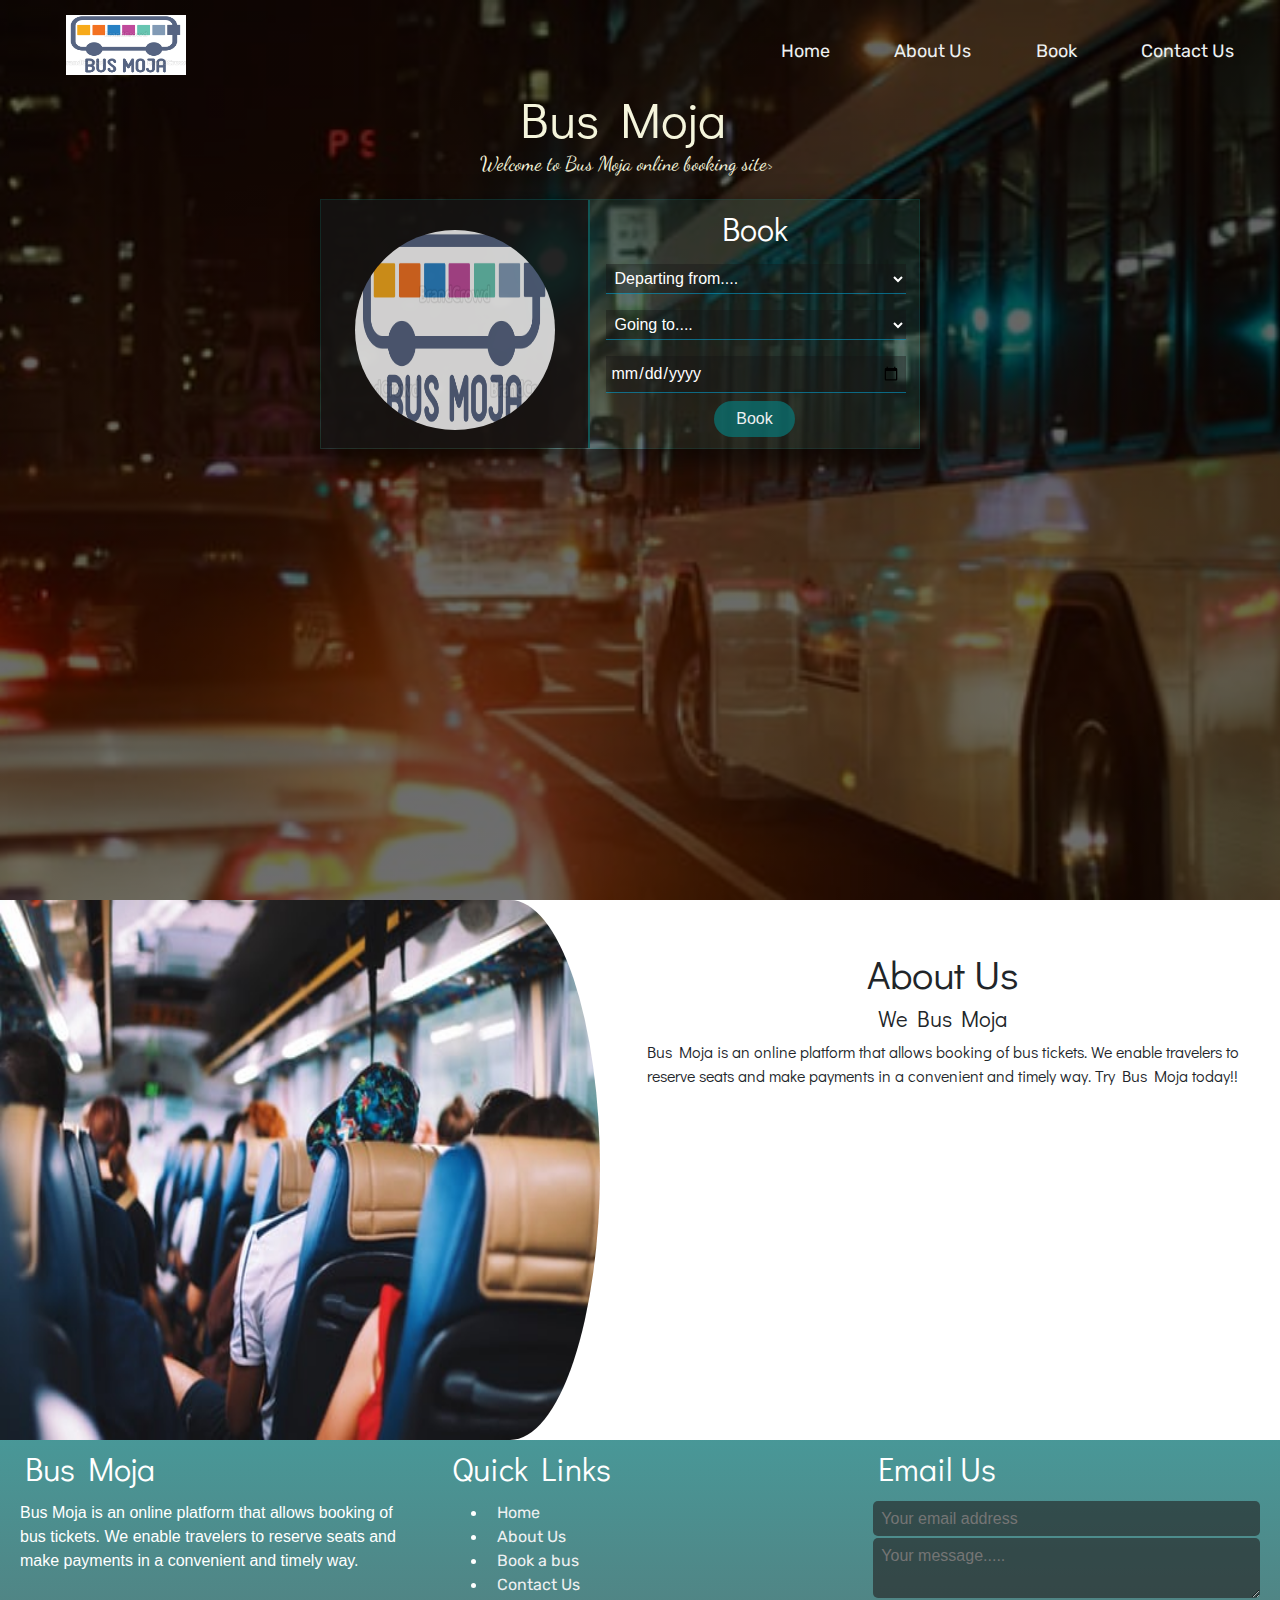
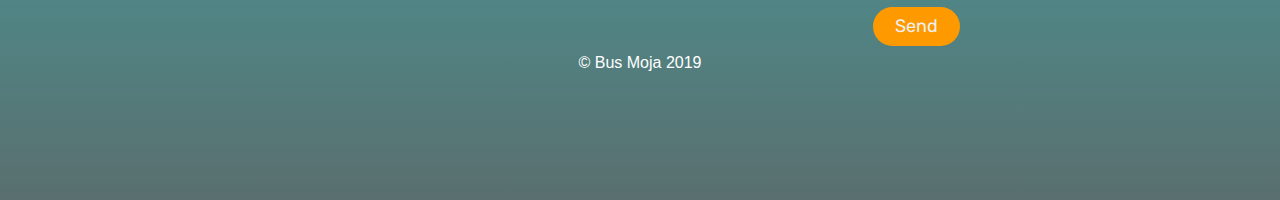
<file: index.html>
<!DOCTYPE html>
<html>
<head>
  <link href="css/bootstrap.css" rel="stylesheet" type="text/css">
  <link href="css/index.css" rel="stylesheet" type="text/css">
  <link href="css/form.css" rel="stylesheet" type="text/css">
  <title>Bus Moja</title>
</head>
<body>
  <div class="container-fluid">
    <div class="welcome">
      <div class="navbar">
        <div class="navhead">
          <img class="img" src="./images/logo2.png" alt="logo">
        </div>
        <div class="navbody">
          <ul>
            <li><a class="a" href="#">Home</a></li>
            <li><a class="a" href="#">About Us</a></li>
            <li><a class="a" href="#">Book</a></li>
            <li><a class="a" href="#">Contact Us</a></li>
          </ul>
        </div>
      </div>
      <div class="content">
        <h1>Bus Moja</h1>
        <p>Welcome to  Bus Moja online booking site></p>
        <div class="booking">
            <div class="form_left">
                <img src="./images/logo2.png" alt="form">
            </div>
            <div class="form_right">
                <h2>Book</h2>
                <form class="pizzaform" id="pizzaform">
                    <div class="departure">
                        <select id="departure" class="input" required>
                            <option value="" hidden disabled selected value>Departing from....</option>
                            <option value="">Nairobi</option>
                            <option value="">Kisumu</option>
                            <option value="">Eldoret</option>
                            <option value="">Mombasa</option>
                        </select>
                    </div>
                    <div class="crust">
                        <select id="crust" class="input" required>
                            <option value="" hidden disabled selected value>Going to....</option>
                            <option value="">Nairobi</option>
                            <option value="">Kisumu</option>
                            <option value="">Eldoret</option>
                            <option value="">Mombasa</option>
                        </select>
                    </div>
                    <div class="date">
                        <input class="input" type="date" id="date" required>
                    </div>
                    <input type="submit" value="Book" class="button" id="bookbus">
                </form>
            </div>
        </div>
      </div>
    </div>
    <div class="bottom">
      <div class="row slides">
        <div class="col-md-6 about">
          <img src="./images/bg3.jpeg" alt="bus">
        </div>
        <div class="col-md-6 text-center side">
          <h1 id="myabout">About Us</h1>
          <h2>We Bus Moja</h2>
          <p>
            Bus Moja is an online platform that allows booking of bus tickets.
            We enable travelers to reserve seats and make payments in a convenient and timely way. 
            Try Bus Moja today!!
          </p>
        </div>
      </div>
      <div class="footer" id="mycontact">
        <div class="fcontent">
          <div class="fsection about">

            <h2>Bus Moja</h2>
            <p>
              Bus Moja is an online platform that allows booking of bus tickets.
              We enable travelers to reserve seats and make payments in a convenient and timely way. 
            </p>
          </div>
          <div class="fsection links">
            <h2>Quick Links</h2>
            <ul>
              <li><a href="#">Home</a></li>
              <li><a href="#">About Us</a></li>
              <li><a href="#">Book a bus</a></li>
              <li><a href="#">Contact Us</a></li>
            </ul>
          </div>
          <div class="fsection email">
            <h2>Email Us</h2>
            <form>
              <input type="email" class="femail" name="email" placeholder="Your email address">
              <textarea name="message" class="fmessage" placeholder="Your message....."></textarea>
              <button type="submit" class="fbutton">
                <i class="fa fa-envelope"></i>
                Send</button>
            </form>
          </div>
        </div>
        <div class="footer-bottom">
          &copy; Bus Moja 2019 
        </div>
      </div>
    </div>
  </div>
</body>
<script src="js/jquery-3.4.1.js"></script>
<script src="js/scripts.js"></script>
</html>
</file>
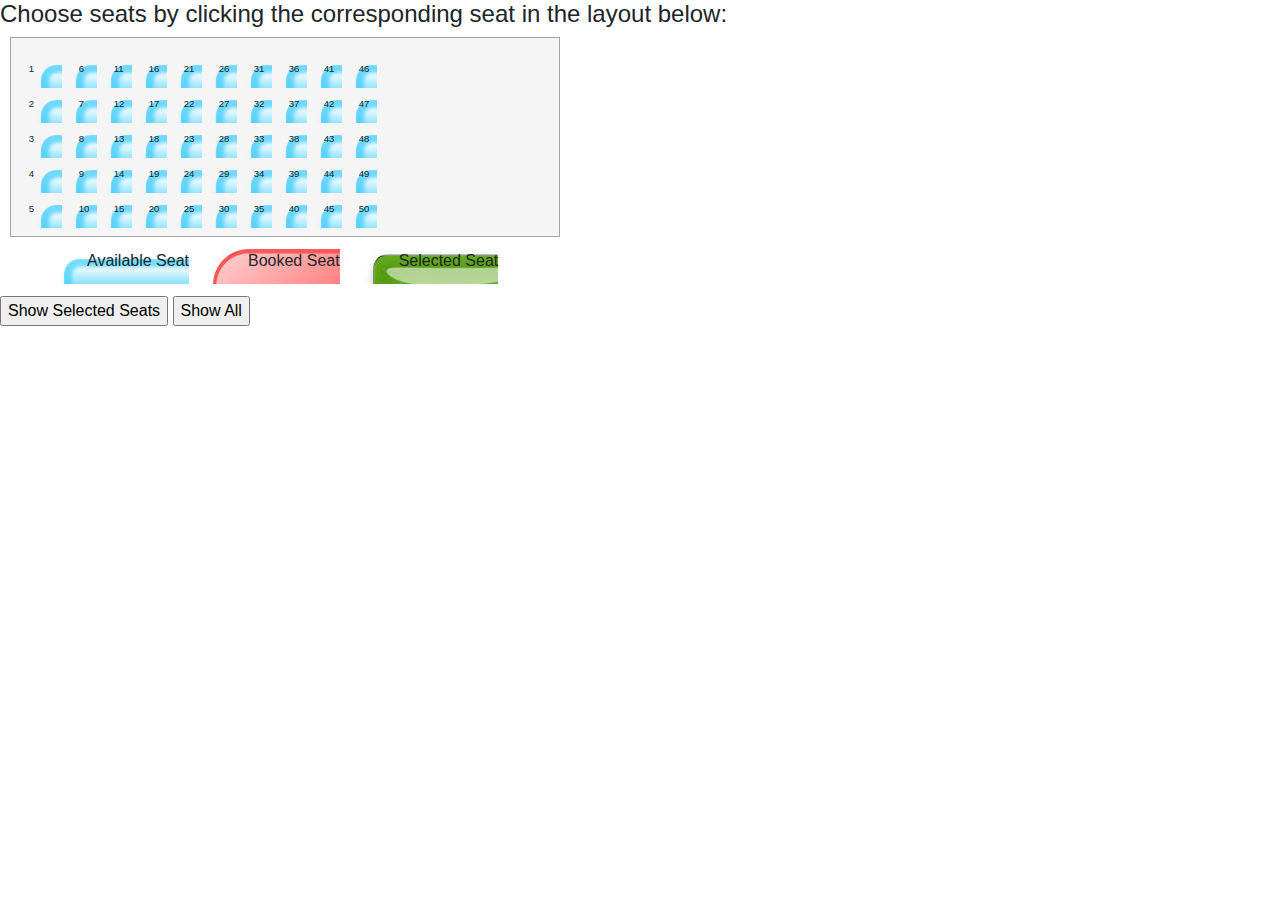
<file: busSeats.html>
<!DOCTYPE html>
<html lang="en">
<head>
    <meta charset="UTF-8">
    <meta name="viewport" content="width=device-width, initial-scale=1.0">
    <meta http-equiv="X-UA-Compatible" content="ie=edge">
    <link href="./css/bootstrap.css" rel="stylesheet" type="text/css">
    <link href="./css/busSeats.css" rel="stylesheet" type="text/css">
    <title>Book</title>
</head>
<body>
    <h4> Choose seats by clicking the corresponding seat in the layout below:</h4>
    <div id="holder"> 
        <ul  id="place">
        </ul>    
    </div>
    <div style="float:left;"> 
    <ul id="seatDescription">
        <li style="background:url('images/available.png') no-repeat scroll 0 0 transparent;">Available Seat</li>
        <li style="background:url('images/booked.jpeg') no-repeat scroll 0 0 transparent;">Booked Seat</li>
        <li style="background:url('images/selected.jpeg') no-repeat scroll 0 0 transparent;">Selected Seat</li>
    </ul>
    </div>
        <div style="clear:both;width:100%">
        <input type="button" id="btnShowNew" value="Show Selected Seats" />
        <input type="button" id="btnShow" value="Show All" />           
        </div>
</body>
<script src="https://ajax.googleapis.com/ajax/libs/jquery/3.4.1/jquery.min.js"></script>
<script src="./js/busSeats.js"></script>
</html>
</file>
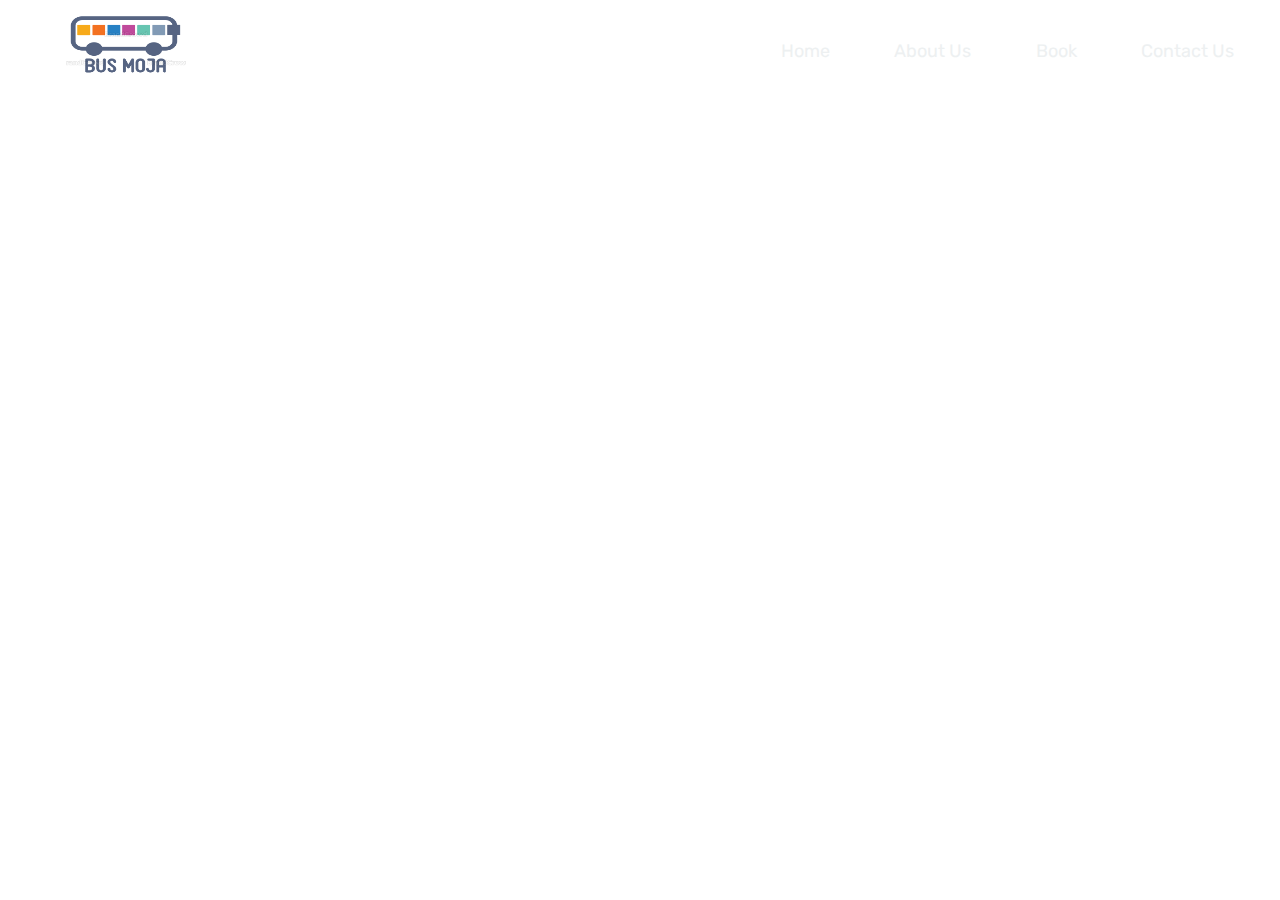
<file: navbar.html>
<!DOCTYPE html>
<html>
<head>
  <link href="css/bootstrap.css" rel="stylesheet" type="text/css">
  <link href="css/index.css" rel="stylesheet" type="text/css">
  <link href="css/form.css" rel="stylesheet" type="text/css">
  <title>Bus Moja</title>
</head>
<body>
    <div class="navbar">
        <div class="navhead">
          <img class="img" src="./images/logo2.png" alt="logo">
        </div>
        <div class="navbody">
          <ul>
            <li><a class="a" href="#">Home</a></li>
            <li><a class="a" href="#">About Us</a></li>
            <li><a class="a" href="#">Book</a></li>
            <li><a class="a" href="#">Contact Us</a></li>
          </ul>
        </div>
      </div>
</body>
<script src="js/jquery-3.4.1.js"></script>
<script src="js/scripts.js"></script>
</html>
</file>
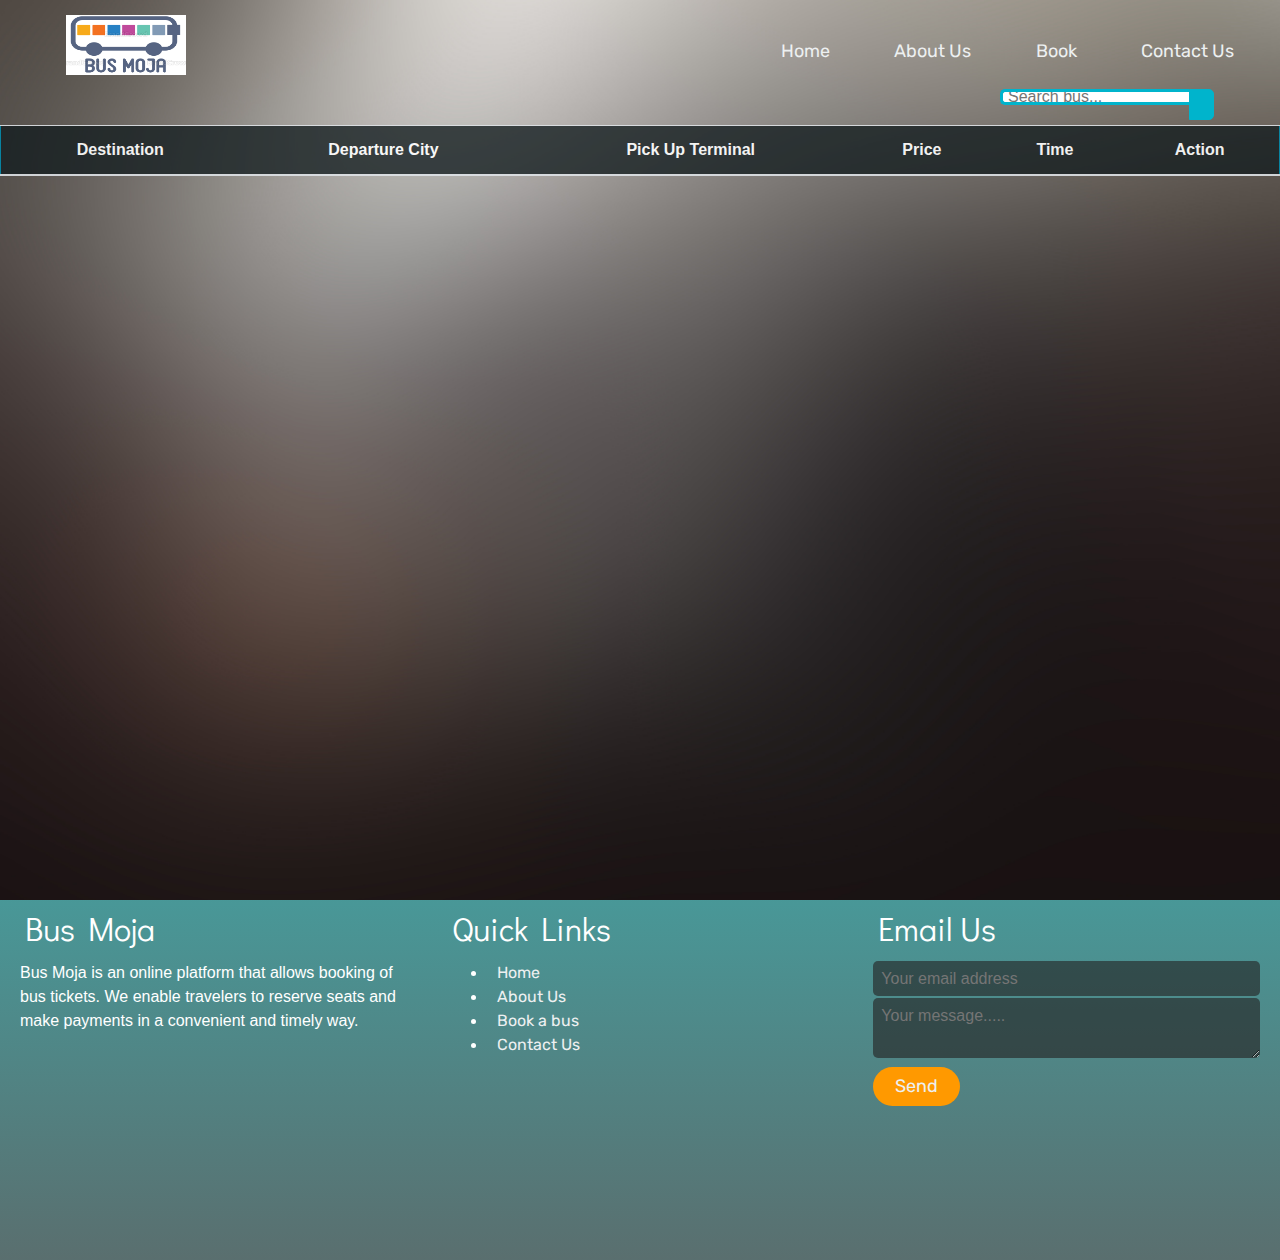
<file: search_results.html>
<!DOCTYPE html>
<html lang="en">
  <head>
    <meta charset="UTF-8" />
    <meta name="viewport" content="width=device-width, initial-scale=1.0" />
    <meta http-equiv="X-UA-Compatible" content="ie=edge" />
    <link href="css/bootstrap.css" rel="stylesheet" type="text/css">
    <link href="css/index.css" rel="stylesheet" type="text/css">
    <link href="css/search.css" rel="stylesheet" type="text/css">
    <title>Search Results</title>
  </head>
  <body>
    <div class="container-fluid">
      <div class="main">
        <div class="navbar">
          <div class="navhead">
            <img class="img" src="./images/logo2.png" alt="logo">
          </div>
          <div class="navbody">
            <ul>
              <li><a class="a" href="#">Home</a></li>
              <li><a class="a" href="#">About Us</a></li>
              <li><a class="a" href="#">Book</a></li>
              <li><a class="a" href="#">Contact Us</a></li>
            </ul>
          </div>
        </div>
        <div class="search result"></div>
        <div class="bus option">  
          <div class="search">
            <input type="text" name="search"class="find" placeholder="Search bus...">
            <button type="submit" name="submit" class="searchbutton" ><i class="fa fa-search"></i></button>
        </div>    
          <div id="bustable">
            <table class="table">
              <thead>
                <tr>
                  <th scope="col">Destination</th>
                  <th scope="col">Departure City</th>
                  <th scope="col">Pick Up Terminal</th>
                  <th scope="col">Price</th>
                  <th scope="col">Time</th>
                  <th scope="col">Action</th>
                </tr>
              </thead>
              <tbody></tbody>
            </table>
          </div>
        </div>
      </div>
      <div class="footer" id="mycontact">
        <div class="fcontent">
          <div class="fsection about">
            <h2>Bus Moja</h2>
            <p>
              Bus Moja is an online platform that allows booking of bus tickets.
              We enable travelers to reserve seats and make payments in a
              convenient and timely way.
            </p>
          </div>
          <div class="fsection links">
            <h2>Quick Links</h2>
            <ul>
              <li><a href="#">Home</a></li>
              <li><a href="#">About Us</a></li>
              <li><a href="#">Book a bus</a></li>
              <li><a href="#">Contact Us</a></li>
            </ul>
          </div>
          <div class="fsection email">
            <h2>Email Us</h2>
            <form>
              <input
                type="email"
                class="femail"
                name="email"
                placeholder="Your email address"
              />
              <textarea
                name="message"
                class="fmessage"
                placeholder="Your message....."
              ></textarea>
              <button type="submit" class="fbutton">
                <i class="fa fa-envelope"></i>
                Send
              </button>
            </form>
          </div>
        </div>
        
      </div>
    </div>
  </body>
  <script src="js/jquery-3.4.1.js"></script>
  <script src="js/scripts.js"></script>
</html>
</file>
<file: css/index.css>
@import url('https://fonts.googleapis.com/css?family=Dancing+Script|Didact+Gothic|Lobster+Two|Open+Sans+Condensed:300|Rubik|Satisfy&display=swap');port url('https://fonts.googleapis.com/css?family=Dancing+Script|Didact+Gothic|Lobster+Two|Rubik|Satisfy&display=swap');
*{
    margin:0;
    padding: 0;
}
.container-fluid{
    max-width: 100wh;
    padding: 0px;
    margin: 0px;
}
.navbody{
    float: right;
    list-style: none;
    margin-top: 30px;
}
.navbody li{
    display: inline-block;    
}
a,button{
    text-decoration: none;
    font-family: 'Rubik', sans-serif;
    color: #edf0f1;
    font-size: 18px;
    cursor: pointer;   
}
.navbody li a{
    padding: 5px 30px;
    transition: all 0.5s ease 0s;
    position: relative; 
    text-decoration: none;  
}
.navbody li a:hover{
    color: rgb(18, 19, 19);
    background: rgba(255, 255, 255, 0.774);
}
.navhead img{
    height: 60px;
    width: 120px;
    cursor: pointer;
    float: left;
    margin-left: 50px;
}
.navbody ul li a:before{
    content:"";
    position:absolute;
    top: 0;
    left: 0;
    width:100%;
    height:4px;
    background:rgba(10, 116, 116, 0.747);
    transform: scaleX(0);
    transform-origin: right;
    transition: transform .5s;   
}
.navbody ul li a:hover:before{
    transform: scaleX(1);
    transform-origin: left;
}
.navbody ul li a:after{
    content:"";
    position:absolute;
    bottom: 0;
    right: 0;
    width:100%;
    height:4px;
    background:rgba(10, 116, 116, 0.747);
    transform: scaleX(0);
    transform-origin: left;
    transition: transform .5s;   
}
.navbody ul li a:hover:after{
    transform: scaleX(1);
    transform-origin: right;
}
.welcome{
    background: linear-gradient(rgba(0, 0, 0, 0.61), rgba(0, 0, 0, 0.568)) ,url(../images/bg1.jpeg) no-repeat center center fixed; 
    background-size: cover;
    height: 100vh;
}
.content{
    width: 800px;
    margin: 20px 25%;
}
.content h1{
    color: beige;
    font-size: 50px;
    font-weight: 100;
    font-family: 'Didact Gothic', sans-serif;
    line-height: 20px;
    margin-left: 200px;
}
.content p{
    color: beige;
    font-size: 20px;
    font-family: 'Dancing Script', cursive;
    margin-left: 160px;
    margin-top: 20px;

}
.button{
    border: none;
    padding: 6px 22px;
    text-decoration: none;
    font-size: 18px; 
    background-color:rgba(10, 116, 116, 0.747);
    border-radius: 50px;
    transition: all 0.5s ease;
}
.button:hover{
    background-color:rgba(0, 255, 255, 0.575);
    transition: all 0.5s ease;
}
.bottom{
    height: 100vh;
}
.slides{
    height: 60vh;
}
.about img{
    width: 600px;
    height: 60vh;
    border-top-right-radius: 15% 50%;
    border-bottom-right-radius: 15% 50%;
}
.side{
    padding: 50px 50px 0px 0px;
}
.side h1,h2{
    font-family: 'Didact Gothic', sans-serif;
}
.side h2{
    font-size: 22px;
}
.side p{
    font-family: 'Didact Gothic', sans-serif;
}
.footer{
    color:white;
    background: linear-gradient(rgba(10, 116, 116, 0.747), rgba(4, 36, 36, 0.658));
    height: 40vh;
}	
.fcontent{
    display: flex;    
}
.fsection{
    padding: 5px 20px;
    flex:1;
}
.fsection .contact span{
    display: block;
    font-size: 16px;
}
.fsection h2{
    padding: 5px;
}
.fsection ul li a{
    display: block;
    margin-left: 10px;
    font-size: 16px;
    transition: all 0.5s ease;
    width: 100px;
}
.fsection ul li a:hover{
    color: white;
    margin-left:15px;
    transition: all 0.5s ease;
}
.fsection input, textarea{
    background: rgba(31, 21, 21, 0.555);
    margin-bottom: 2px;
    border: none;
    border-radius: 5px;
    line-height: 25px;
    font-size: 16px;
    width: 100%;
    padding: 5px 8px;
    color: white;
}
.fsection button{
    border: none;
    padding: 6px 22px;
    text-decoration: none;
    font-size: 18px; 
    background-color:#ff9900;
    border-radius: 50px;
    transition: all 0.5s ease;
}
.fsection button:hover{
    background-color:#553607a6;
    transition: all 0.5s ease;
}
.footer-bottom{
    text-align: center;
}
</file>
<file: css/form.css>
.booking{
      border: 1px solid rgba(10, 180, 180, 0.2);
      margin-top: 20px;
      width:600px;
      height: 250px;
      text-align: center;
      display: flex;
      color: white;
      box-shadow: 3px 10px 20px 5px rgba(0, 0, 0, .5);
  }
  .button,img{
      text-decoration: none;
      color: #edf0f1;
      font-size: 16px;
      cursor: pointer;   
  }
  .form_left{
      width: 45%;
      background: rgba(20, 20, 20, .8);
      border-right: 2px solid rgba(10, 180, 180, 0.4);
  }
  .form_left img{
      border-radius: 50%;
      opacity: 0.8;
      height: 200px;
      width: 200px;
      margin-top: 30px;
      
  }
  h2 {
      font-weight: 300;
   }
   .form_right{
      width: 55%;
      padding: 10px 0;
      background: rgba(10, 180, 180, 0.1);
  }
  .input {
      margin: 8px ;
      margin-left: 10px;
      font-size: 16px;
      padding: 5px;
      width: 300px;
      border: none;
      border-bottom: 1px solid #00c3ff77;
      background: rgba(20, 20, 20, .4);
      color: white;
      outline: none;
    }
    .input::-webkit-input-placeholder{
        color: white;
        padding-left: 6px;
    }
</file>
<file: css/busSeats.css>
#holder{    
    height:200px;    
    width:550px;
    background-color:#F5F5F5;
    border:1px solid #A4A4A4;
    margin-left:10px;   
    }

    #place {
    position:relative;
    margin:7px;
    }
    
    #place a{
    font-size:0.6em;
    }

    #place li
    {
     list-style: none outside none;
     position: absolute;   
    }    

    #place li:hover{
    background-color:yellow;      
    } 

    #place .seat{
    background:url("../images/available.png") no-repeat scroll 0 0 transparent;
    height:33px;
    width:33px;
    display:block;   
    margin: 2%;
    }

    #place .selectedSeat{ 
    background-image:url("../images/booked.jpeg"); 
    margin: 2%;         
    }

    #place .selectingSeat{ 
    background-image:url("../images/selected.jpeg"); 
    margin: 2%;       
    }

    #place .row-3, #place .row-4{
    margin-top:10px;
    }

    #seatDescription li{
    vertical-align: middle; 
    list-style: none outside none;
    padding-left:35px;
    height:35px;
    float:left;
    margin: 12px;
    }
</file>
<file: css/search.css>
.main{
    background: url(../images/pages.jpg) no-repeat center center fixed; 
    background-size: cover;
    height: 100vh;
}
.search{
	width:230px;
	position: relative;
	display: flex;
	float: right;
	right: 50px;
}
.find{
	width: 82%;
	border: 3px solid #00B4CC;
	border-right:none;
	padding:5px;
	height: 15px;
	border-radius: 5px 0 0 5px;
	outline: none;
	color:black;
}
.searchbutton{
	width: 11%;
	height: 31px;
	border: 1px solid #00B4CC;
	background: #00B4CC;
	text-align: center;
	color: #fff;
	border-radius: 0 5px 5px 0;
	cursor: pointer;
	font-size: 20px;
	margin-bottom:5px;
}
table{
	border: 1px solid  rgba(0,136,169,1);
	width: ;
	opacity: 0.9;
	font-weight: 800;

}
td,th{
	padding:2px;
	text-align: center;
	color: white;
	border: none;
}
th{
	background-color: rgba(20, 20, 20, .8);
}
tr:nth-child(even){
	background-color: rgba(0,136,169,0.5);
}
tr:nth-child(odd){
	background-color:  rgba(0,136,169,0.3);
}
</file>
